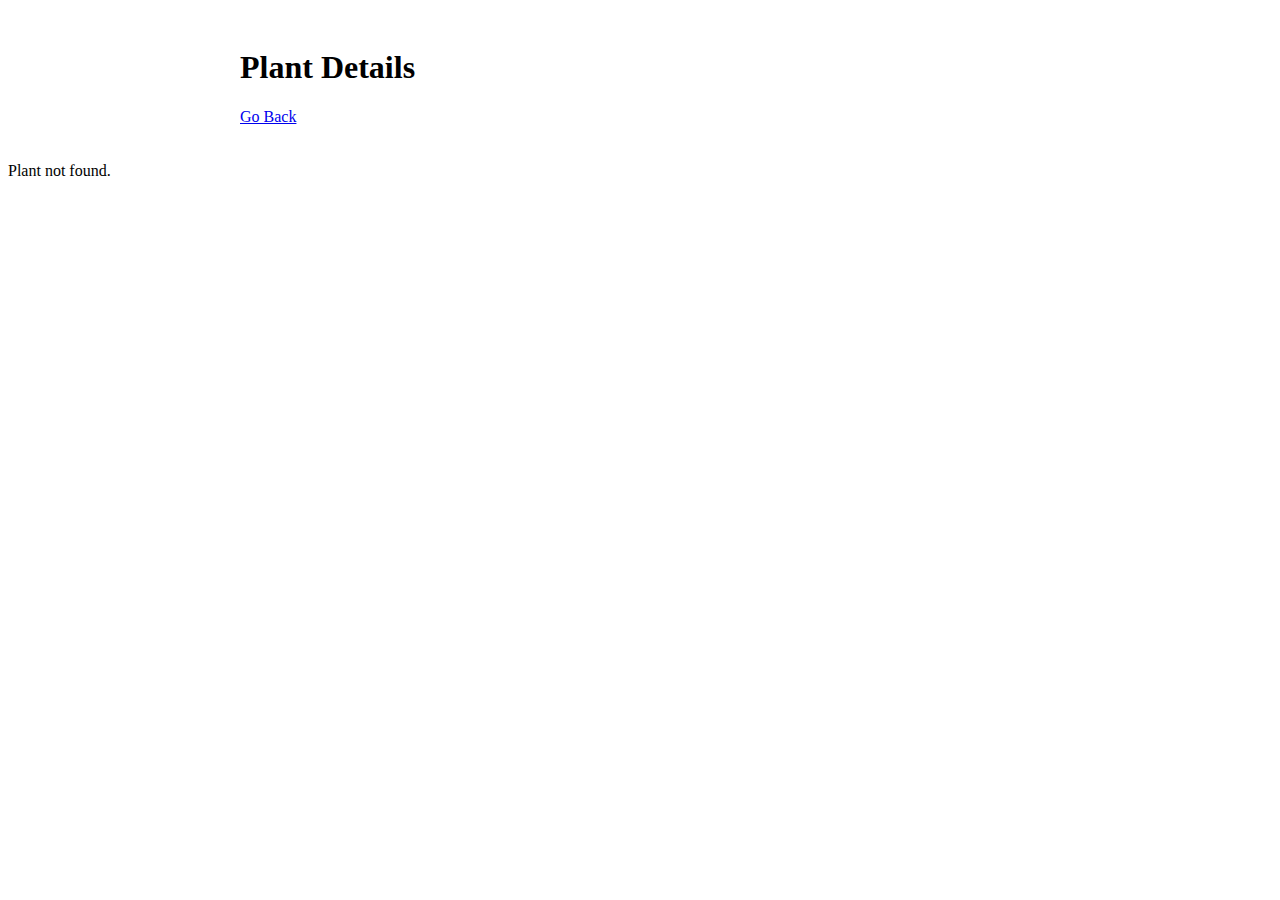
<file: plant_readmore.html>
<!DOCTYPE html>
<html lang="en">
<head>
  <meta charset="UTF-8">
  <meta name="viewport" content="width=device-width, initial-scale=1.0">
  <title>Plant Details</title>
  <style>
    .plant-details {
      max-width: 800px;
      margin: 0 auto;
      padding: 20px;
    }
    .plant-image {
      max-width: 100%;
      height: auto;
    }
  </style>
</head>
<body>
  <div class="plant-details">
    <h1>Plant Details</h1>

    <div id="catalog"></div>

    <a href="javascript:history.back()">Go Back</a>
  </div>

  <script>
    // Get the plant ID from the URL hash
    const plantId = window.location.hash.substring(1);

    // Replace this with your actual JSON data
    const plants = [
      {
        "id": "plant001",
        "name": "Rose",
        "description": "Beautiful flowering plant known for its vibrant colors and lovely fragrance.",
        "image": "rose.jpg",
        "price": 15.99,
        "species": "Rosa"
      },
      // ... (other plant objects)
      {
        "id": "plant020",
        "name": "Fiddle Leaf Fig",
        "description": "Trendy indoor tree with large, glossy leaves that add a touch of elegance to any room.",
        "image": "fiddle_leaf_fig.jpg",
        "price": 34.99,
        "species": "Ficus lyrata"
      }
    ];

    const plant = plants.find(p => p.id === plantId);

    if (plant) {
      const plantDetailsContent = document.getElementById('plant-details-content');
      
      const plantImage = document.createElement('img');
      plantImage.className = 'plant-image';
      plantImage.src = `images/${plant.image}`;
      plantImage.alt = plant.name;
      plantDetailsContent.appendChild(plantImage);

      const plantName = document.createElement('h2');
      plantName.textContent = plant.name;
      plantDetailsContent.appendChild(plantName);

      const plantDescription = document.createElement('p');
      plantDescription.textContent = plant.description;
      plantDetailsContent.appendChild(plantDescription);

      const plantSpecies = document.createElement('p');
      plantSpecies.textContent = `Species: ${plant.species}`;
      plantDetailsContent.appendChild(plantSpecies);

      const plantPrice = document.createElement('p');
      plantPrice.textContent = `Price: $${plant.price}`;
      plantDetailsContent.appendChild(plantPrice);
    } else {
      // Plant not found
      const errorMessage = document.createElement('p');
      errorMessage.textContent = 'Plant not found.';
      document.body.appendChild(errorMessage);
    }
  </script>
</body>
</html>
</file>
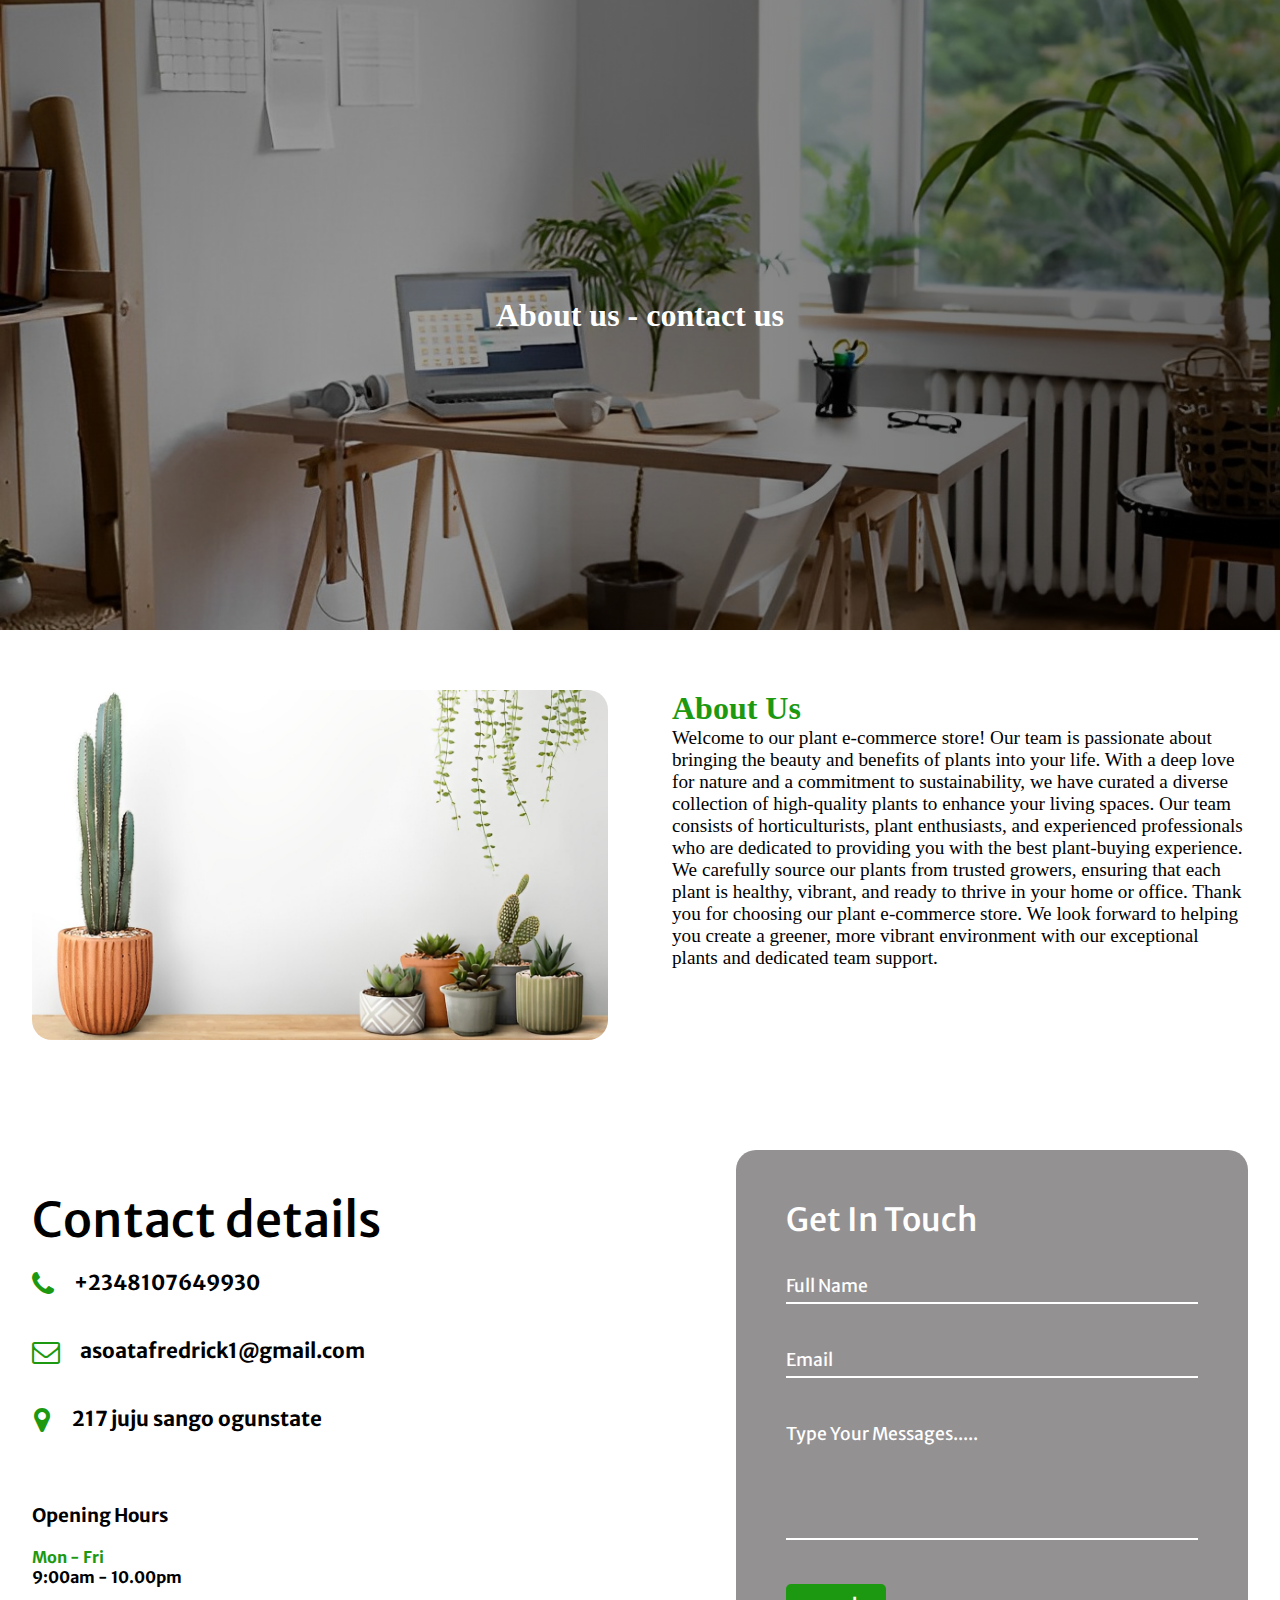
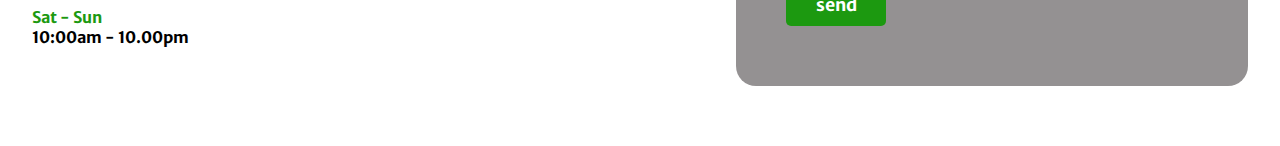
<file: About us/about.html>
<!DOCTYPE html>
<html lang="en">

<head>
    <meta charset="UTF-8">
    <meta http-equiv="X-UA-Compatible" content="IE=edge">
    <meta name="viewport" content="width=device-width, initial-scale=1.0">
    <link rel="stylesheet" href="https://cdnjs.cloudflare.com/ajax/libs/font-awesome/4.7.0/css/font-awesome.min.css">
    <link rel="preconnect" href="https://fonts.googleapis.com">
    <link rel="preconnect" href="https://fonts.gstatic.com" crossorigin>
    <link href="https://fonts.googleapis.com/css2?family=Merriweather+Sans&family=Outfit:wght@500&display=swap"
        rel="stylesheet">
    <link rel="stylesheet" href="static/about.css">
    <title>About || Contact</title>
</head>

<body>
    <!-- landing page -->
    <div class="landing">
        <h2>About us - contact us</h2>
    </div>
    <!-- About Us Start -->
    <div class="about-us">
        <div class="about-box"></div>
        <div class="about-box1">
            <h1>About Us</h1>
            <p>Welcome to our plant e-commerce store! Our team is passionate about bringing the beauty and benefits of
                plants into your life. With a deep love for nature and a commitment to sustainability, we have curated a
                diverse collection of high-quality plants to enhance your living spaces.

                Our team consists of horticulturists, plant enthusiasts, and experienced professionals who are dedicated
                to providing you with the best plant-buying experience. We carefully source our plants from trusted
                growers, ensuring that each plant is healthy, vibrant, and ready to thrive in your home or office.

                Thank you for choosing our plant e-commerce store. We look forward to helping you create a greener, more
                vibrant environment with our exceptional plants and dedicated team support.</p>
        </div>
    </div>
    <!-- About Us Start -->
    <!-- Contact-us Start-->
    <div class="contact">
        <!-- info start -->
        <div class="contact-info">
            <div class="content">
                <h2>Contact details</h2>
            </div>
            <div class="details">
                <div class="icon"><i class="fa fa-phone"></i></div>
                <div class="text">
                    <h3>+2348107649930</h3>
                </div>
            </div>
            <div class="details">
                <div class="icon"><i class="fa fa-envelope-o"></i></div>
                <div class="text">
                    <h3>asoatafredrick1@gmail.com</h3>
                </div>
            </div>
            <div class="details">
                <div class="icon"><i class="fa fa-map-marker"></i></div>
                <div class="text">
                    <h3>217 juju sango ogunstate</h3>
                </div>
            </div>
            <!-- <ul class="media">
                <li><a href="#"><i class="fa fa-instagram"></i></a></li>
                <li><a href="#"><i class="fa fa-facebook"></i></a></li>
                <li><a href="#"><i class="fa fa-twitter"></i></a></li>
            </ul> -->
            <div class="txt">
                <h3>Opening Hours</h3>
            </div>
            <div class="days">
                <h4 style="color: rgb(28, 153, 16);">Mon - Fri</h4>
                <h4>9:00am - 10.00pm</h4>
            </div>
            <div class="days">
                <h4 style="color: rgb(28, 153, 16);">Sat - Sun</h4>
                <h4>10:00am - 10.00pm</h4>
            </div>
        </div>
        <!-- info end -->
        <!-- form start -->
        <div class="form-contact">
            <form action="">
                <h2>Get In Touch</h2>
                <div class="enter">
                    <input type="text" required="required">
                    <span>Full Name</span>
                </div>
                <div class="enter">
                    <input type="text" required="required">
                    <span>Email</span>
                </div>
                <div class="enter">
                    <textarea name="" id="" cols="30" rows="5"></textarea>
                    <span>Type Your Messages.....</span>
                </div>
                <div class="enter">
                    <input type="submit" name="" value="send">
                </div>
            </form>
        </div>
        <!-- Form end -->
    </div>
    <!-- Contacr end -->
</body>

</html>
</file>
<file: About us/static/about.css>
*{
    padding: 0;
    margin: 0;
    box-sizing: border-box;
    text-decoration: none;
}
.landing{
    width: 100%;
    height: 70vh;
    background-image:linear-gradient(90deg,  rgba(0, 0, 0, 0.3) 10%,  rgba(0, 0, 0, 0.6) 100%), url(../static/img/high-angle-desk-arrangement_23-2149013954.webp);
    background-position: center;
    background-repeat: no-repeat;
    background-size: cover;
    display: flex;
    align-items: center;
    justify-content: center;
}
.landing h2{
    font-size: 2em;
    font-weight: 800;
    color: white;
}
/* About */
.about-us{
    margin-top: 60px;
    width: 100%;
    height: fit-content;
    display: flex;
    justify-content: space-around;
    align-items: center;
    margin-bottom: 50px;
}
.about-box1{
    width: 45%;
    height: 350px;
    align-items: center;
    justify-content: center;
}
.about-box1 h1{
    font-weight: 800;
    font-size: 2em;
    color: rgb(28, 153, 16);
}
.about-box1 p{
    font-weight: 300;
    font-size: 1.2em;
    /* text-justify:distribute-all-lines; */
    /* line-height: 1; */
}
.about-box{
    width: 45%;
    height: 350px;
    background-image: url(../static/img/small-cacti-with-white-wall-background_53876-133169.webp);
    background-repeat: no-repeat;
    background-position: center;
    background-size: cover;
    border-radius: 20px;
}
@media only screen and (max-width:991px) {
    .about-us{
     flex-wrap: wrap;
    } 
    .about-box1{
     width: 45%;
     margin: 30px auto;
    } 
    .about-box{
        width: 45%;
        margin: 30px auto;
    }
 }
 @media only screen and (max-width:767px) {
     .about-box1{
      width: 80%;
     } 
     .about-box{
      width: 80%;
     } 
  }
/* contact */
.contact{
    width: 100%;
    height: fit-content;
    display: flex;
    justify-content: space-around;
    align-items: center;
    background-image: url(../static/img/d622bc38-85c1-4a26-ad20-22954b6338e8.jpg);
    background-size: cover;
    background-position: center;
    background-repeat: no-repeat;
    background-attachment: fixed;
    padding: 60px 0;
}
.contact .content h2{
    font-size: 3em;
    font-weight: 500;
    color: black;
    font-family: 'Merriweather Sans', sans-serif;
}
.contact-info{
    width: 50%;
    display: flex;
    flex-direction: column;
}
.contact-info .details{
    position: relative;
    padding: 20px 0;
    display: flex;
    cursor: pointer;
}
.contact-info .details .icon{
    min-width: 20px;
    min-height: 20px;
    display: flex;
    justify-content: center;
    align-items: center;
    font-size: 1.75em;
    color: rgb(28, 153, 16);
}
.contact-info .details .text{
    display: flex;
    flex-direction: column;
    margin-left: 20px;
    font-size: 1.1em;
    font-weight: 300;
    color: black;
    font-family: 'Merriweather Sans', sans-serif;
}
.contact-info .details .text:hover{
    color: rgb(28, 153, 16);
}
.contact-info .txt{
    margin-top: 50px;
    font-weight: 500;
    color: black;
    font-family: 'Merriweather Sans', sans-serif;
}
.media{
    position: relative;
    display: flex;
    gap: 30px;
    margin: 20px 0;
    list-style: none;
    color: rgb(28, 153, 16);
}
.media .li .a{
    min-width: 30px;
    min-height: 30px;
    display: flex;
    justify-content: center;
    align-items: center;
    background-color: rgb(28, 153, 16);
    font-size: 2em;
    text-decoration: none;
}
.contact-info .days{
    margin-top: 20px;
    font-weight: 500;
    color: black;
    font-family: 'Merriweather Sans', sans-serif;
}
.form-contact{
    position: relative;
    width: 40%;
    min-height: 100px;
    padding: 50px;
    /* background-color: rgba(28, 153, 16,0.5); */
    background-color: rgba(76, 72, 73, 0.6) !important;
    border-radius: 20px;
}
.contact .form-contact h2{
    font-size: 2em;
    font-weight: 500;
    color: white;
    font-family: 'Merriweather Sans', sans-serif;
}
.contact .form-contact .enter{
    position: relative;
    width: 100%;
    margin-top: 20px;
    background-color: transparent !important;
}
.enter input, .enter textarea{
    width: 100%;
    padding: 5px 0;
    font-size: 1.1em;
    color: white;
    font-family: 'Merriweather Sans', sans-serif;
    margin: 10px 0;
    background-color: transparent !important;
    border: none !important;
    border-bottom: 2px solid white !important;
    outline: none;
    resize: none;
}
.enter span{
    position: absolute;
    left: 0;
    pointer-events: none;
    color: white;
    font-family: 'Merriweather Sans', sans-serif;
    padding: 5px 0;
    margin: 10px 0;
    font-size: 1.1em;
    transition: 0.5s;
}
.enter input:focus ~ span, .enter textarea:focus ~ span,
.enter input:valid ~ span
{
    color: white;
    font-size: 0.9em;
    transform: translateY(-20px);
}
.enter input[type="submit"]{
    width: 100px;
    background-color: rgb(28, 153, 16) !important;
    color: white;
    cursor: pointer;
    padding: 10px;
    font-size: 1.1em;
    font-weight: 700;
    transition: 0.7s;
    font-family: 'Merriweather Sans', sans-serif;
    border-bottom: none !important;
    border-radius: 5px;
}
.enter input[type="submit"]:hover{
    background-color: white !important;
    border:2px solid rgb(28, 153, 16) !important;
    color: rgb(28, 153, 16);
}

@media only screen and (max-width:991px) {
    .contact{
     flex-wrap: wrap;
    } 
    .contact-info{
     width: 35%;
     margin: 30px auto;
    } 
    .form-contact{
        width: 50%;
        margin: 30px auto;
    }
 }
 @media only screen and (max-width:767px) {
     .contact-info{
      width: 80%;
     } 
     .form-contact{
      width: 80%;
     } 
  }
</file>
